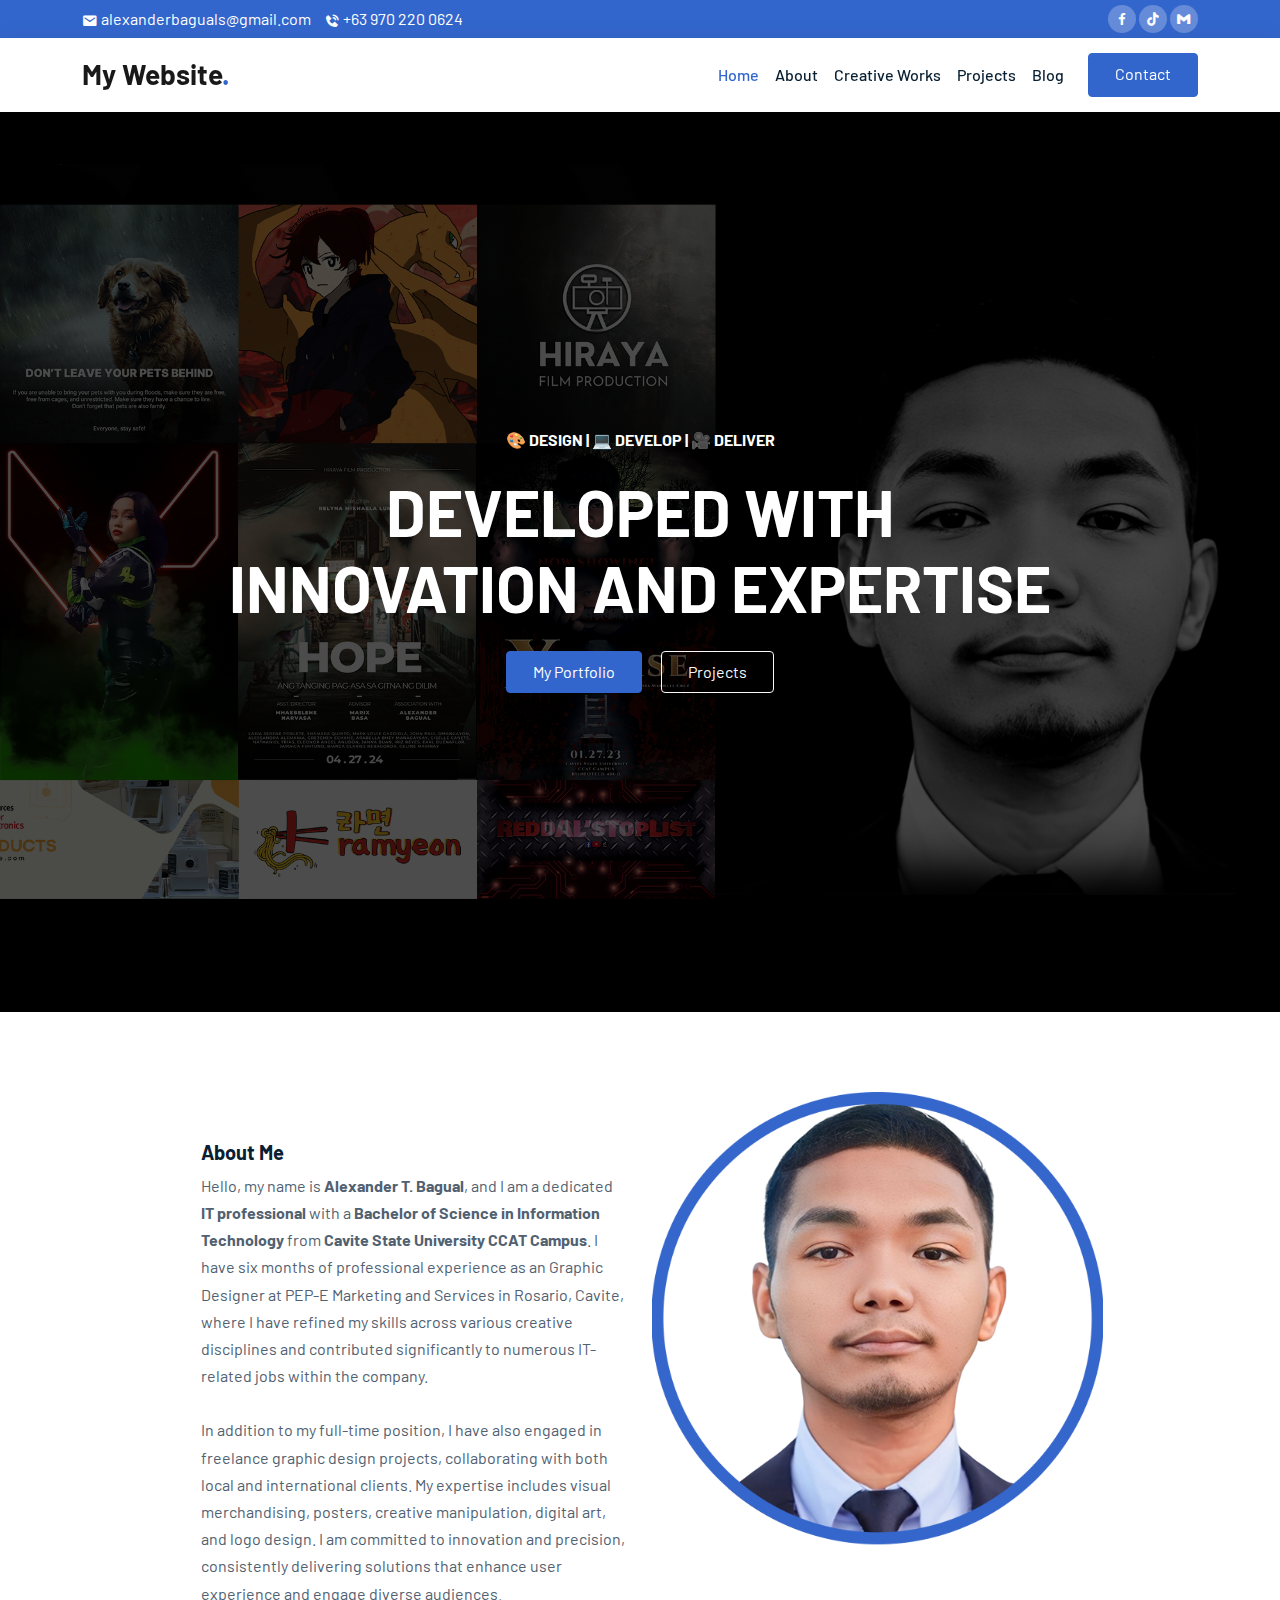
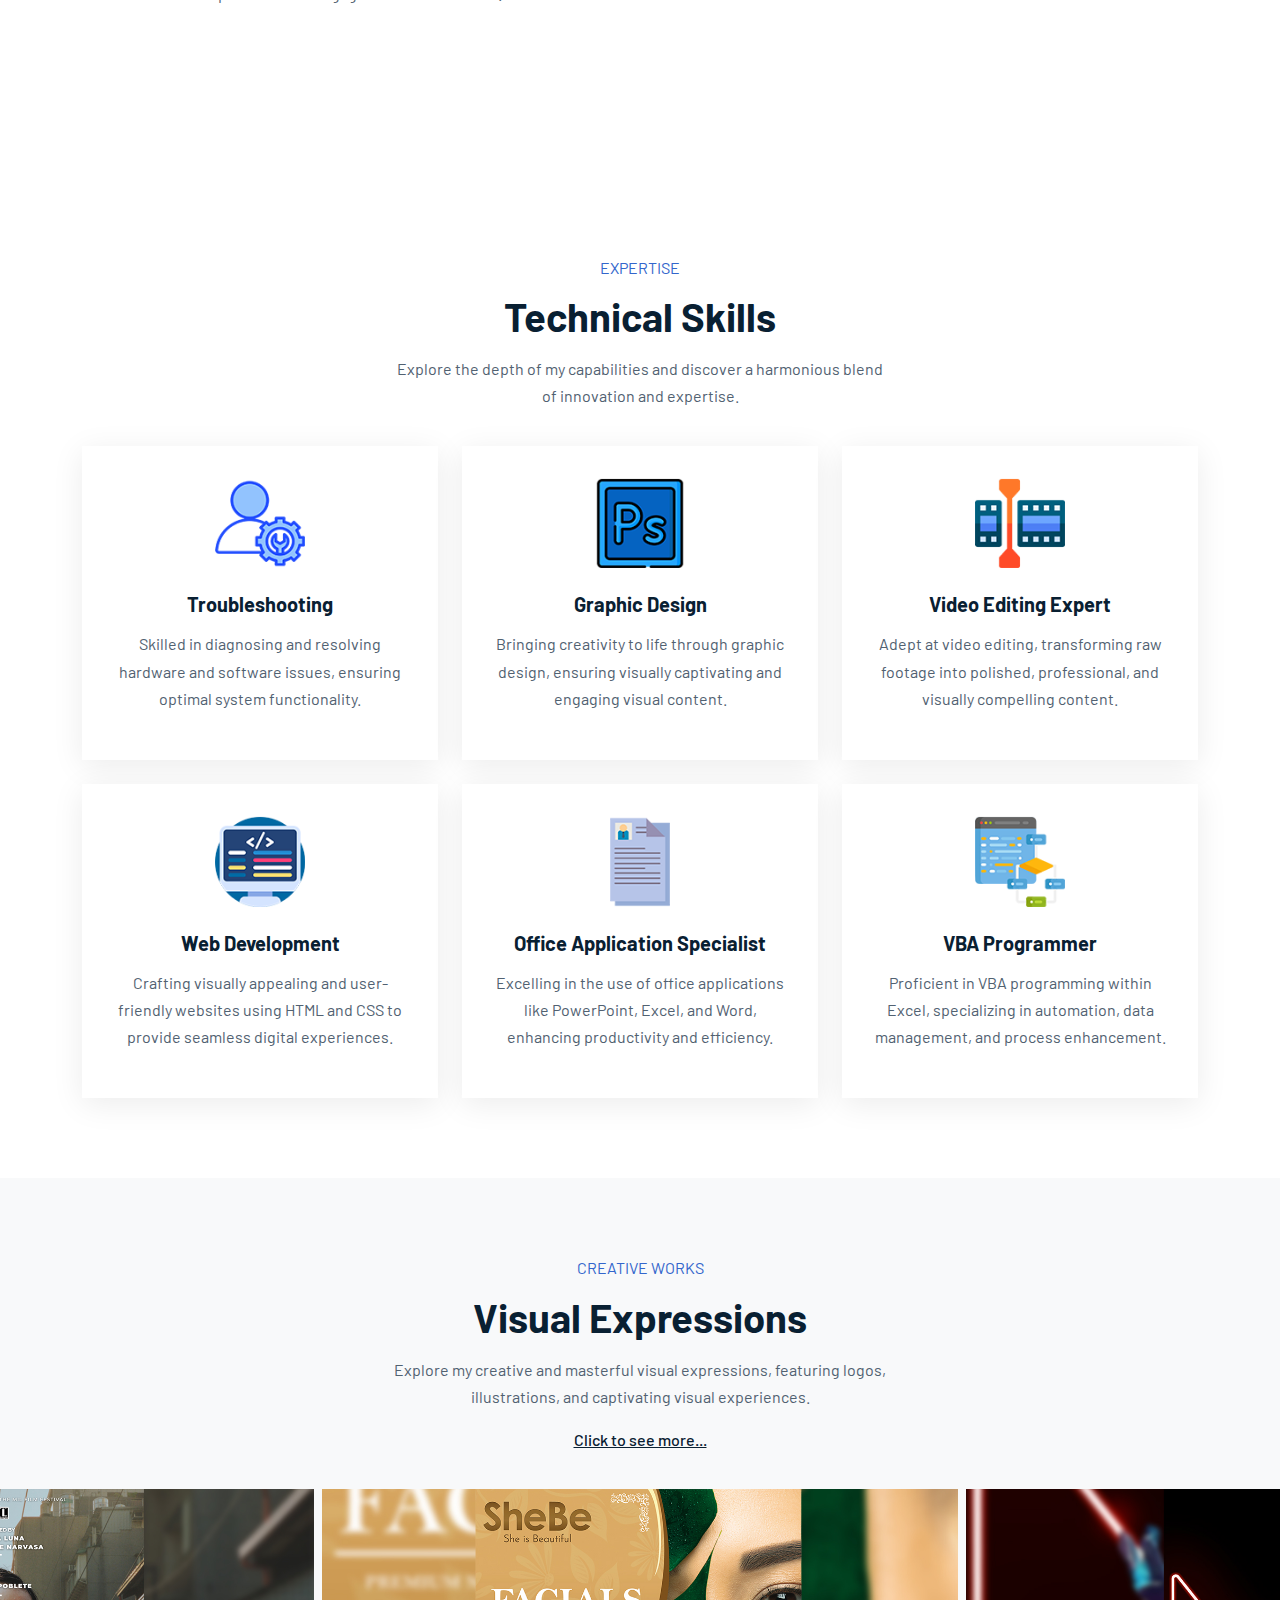
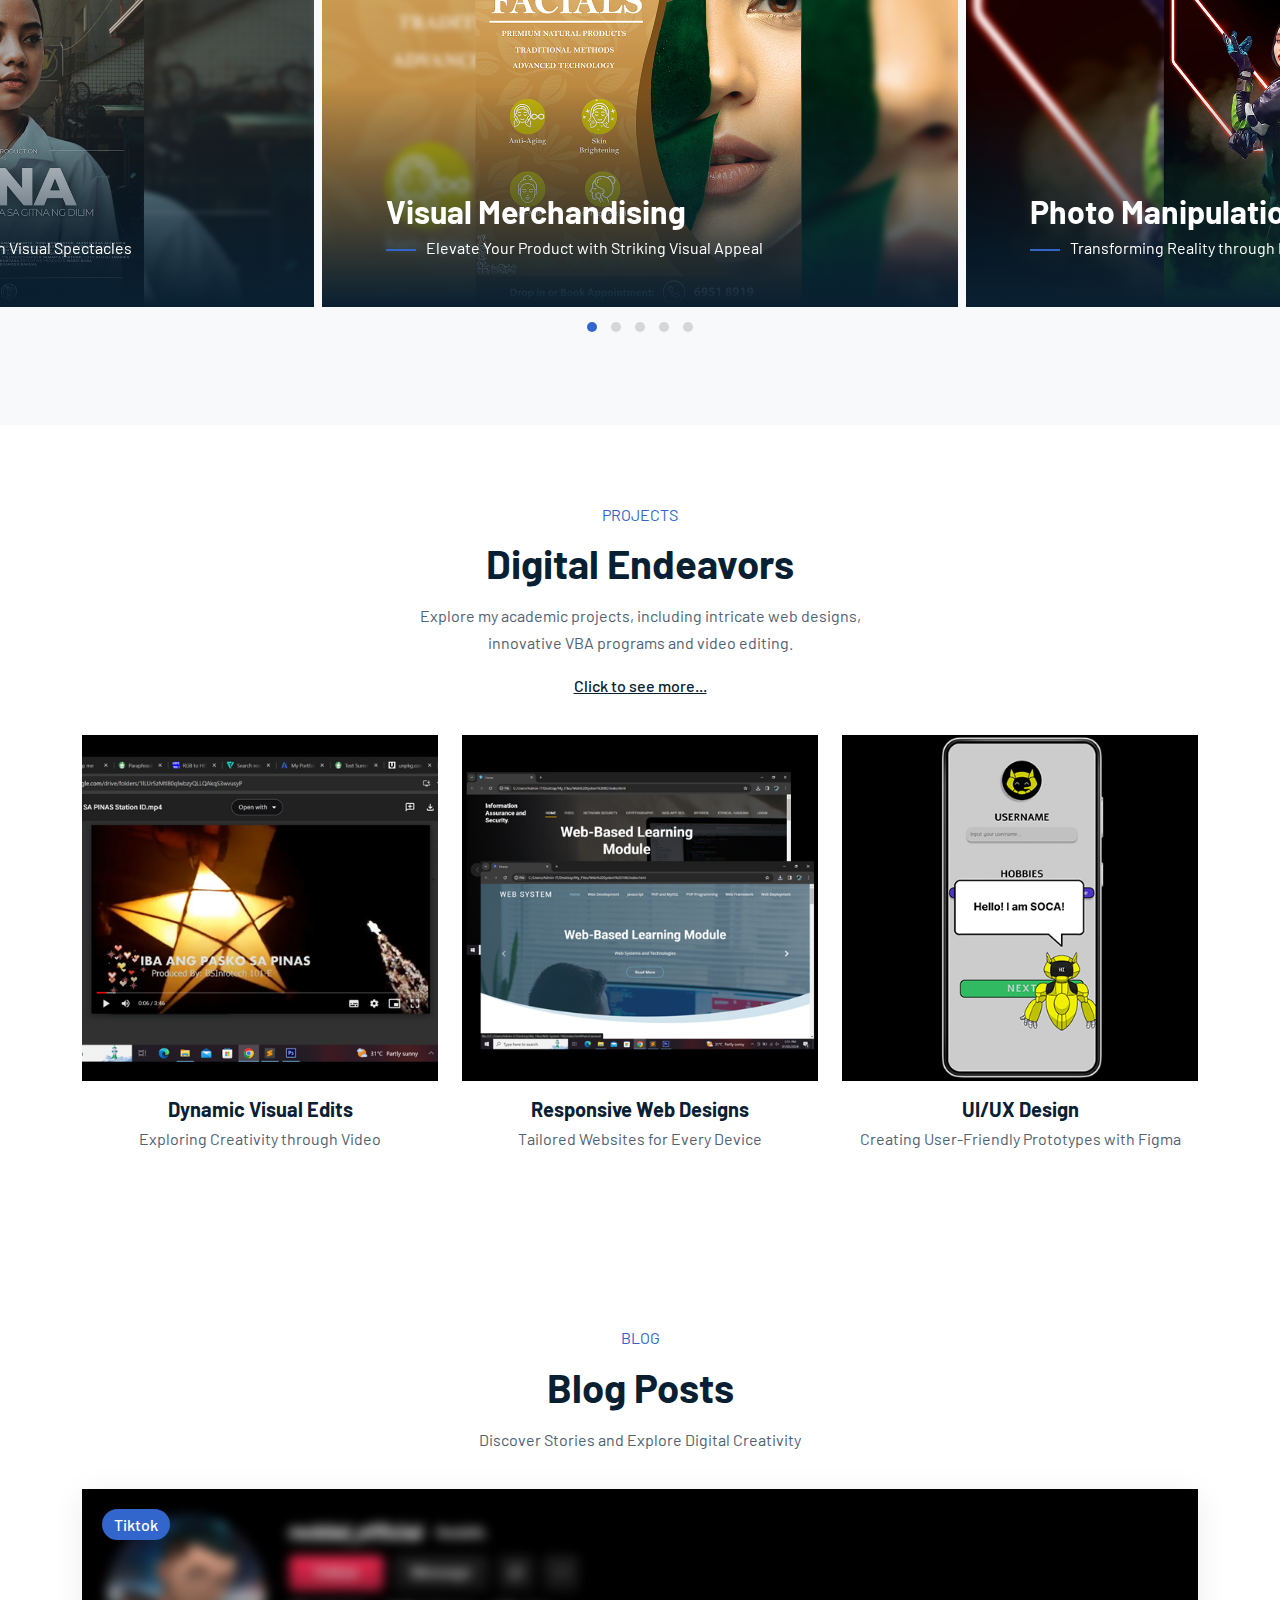
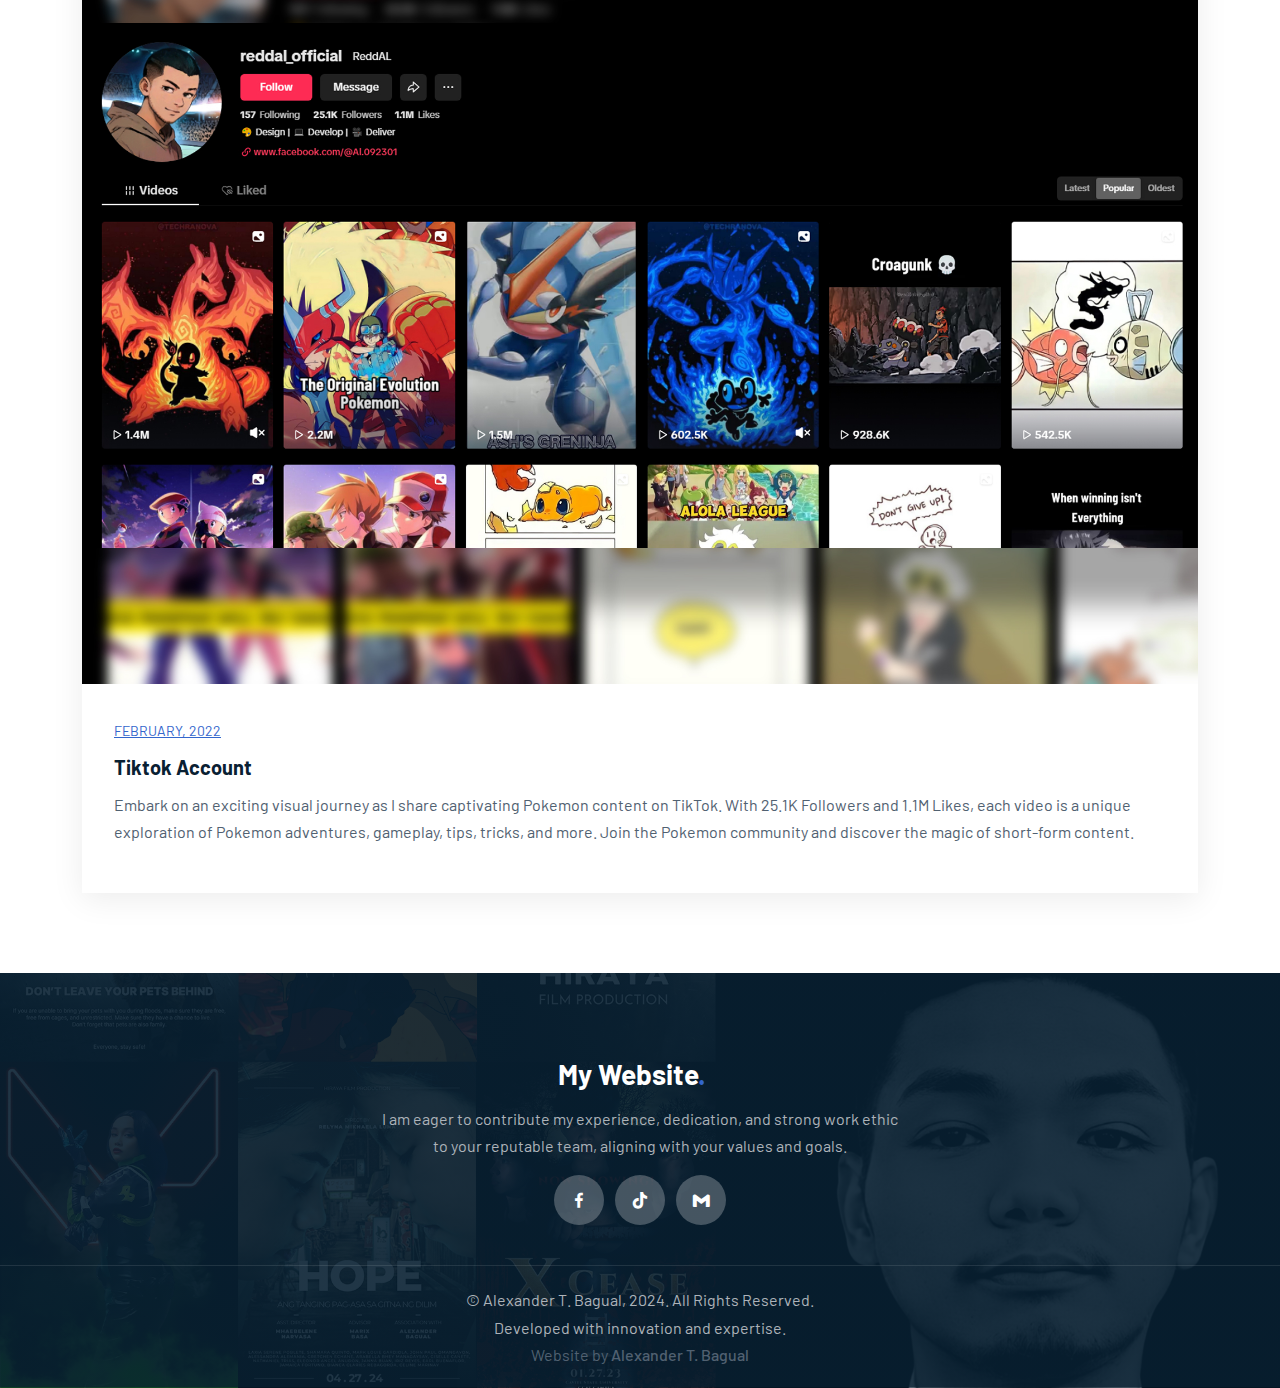
<file: index.html>
<!doctype html>
<html lang="en">

<head>
    <!-- Required meta tags -->
    <meta charset="utf-8">
    <meta name="viewport" content="width=device-width, initial-scale=1">
    <link rel="icon" type="image/x-icon" href="img/logo.png">

    <!-- Bootstrap CSS -->
    <link rel="stylesheet" href="css/bootstrap.min.css">
    <link rel="stylesheet" href="css/owl.carousel.min.css">
    <link rel="stylesheet" href="css/owl.theme.default.min.css">
    <link href='https://unpkg.com/boxicons@2.1.1/css/boxicons.min.css' rel='stylesheet'>
    <link rel="stylesheet" href="css/index.css">

    <title>Alexander Bagual</title>
</head>

<style>  
    .hero-section {  
        background: linear-gradient(rgba(0, 0, 0, 0.7), rgba(0, 0, 0, 0.7)), url('img/bg_banner1.jpg'); /* Add your background image */  
        background-size: cover;  
        background-position: center;  
        height: 100vh; /* Full viewport height */  
        display: flex;  
        align-items: center; /* Center vertically */  
        justify-content: center; /* Center horizontally */  

    }  
</style> 

<body data-bs-spy="scroll" data-bs-target=".navbar" data-bs-offset="70">


    <!-- TOP NAV -->
    <div class="top-nav" id="home">
        <div class="container">
            <div class="row justify-content-between">
                <div class="col-auto">
                    <p> <i class='bx bxs-envelope'></i> alexanderbaguals@gmail.com</p>
                    <p> <i class='bx bxs-phone-call'></i> +63 970 220 0624</p>
                </div>
                <div class="col-auto social-icons">
                    <a href="https://www.facebook.com/Al.092301" target="_blank"><i class='bx bxl-facebook'></i></a>
                    <a href="https://www.tiktok.com/@reddal_official" target="_blank"><i class='bx bxl-tiktok'></i></a>
                    <a href="https://mail.google.com/mail/u/0/#inbox?compose=GTvVlcSKjDTKTwbZJQlwkHmQbzXWcFNbZDPRchGvZkgFfwrNSSMQKPxwQXZkmZjrVwZJgCBNvXSvc" target="_blank"><i class='bx bxl-gmail'></i></a>
                </div>
            </div>
        </div>
    </div>

    <!-- BOTTOM NAV -->
    <nav class="navbar navbar-expand-lg navbar-light bg-white sticky-top">
        <div class="container">
            <a class="navbar-brand" href="#">My Website<span class="dot">.</span></a>
            <button class="navbar-toggler" type="button" data-bs-toggle="collapse" data-bs-target="#navbarNav"
                aria-controls="navbarNav" aria-expanded="false" aria-label="Toggle navigation">
                <span class="navbar-toggler-icon"></span>
            </button>
            <div class="collapse navbar-collapse" id="navbarNav">
                <ul class="navbar-nav ms-auto">
                    <li class="nav-item">
                        <a class="nav-link" href="#home">Home</a>
                    </li>
                    <li class="nav-item">
                        <a class="nav-link" href="#about">About</a>
                    </li>
                    <li class="nav-item">
                        <a class="nav-link" href="#creative_works">Creative Works</a>
                    </li>
                    <li class="nav-item">
                        <a class="nav-link" href="#projects">Projects</a>
                    </li>
                    <li class="nav-item">
                        <a class="nav-link" href="#blog">Blog</a>
                    </li>
                    <a href="#" data-bs-toggle="modal" data-bs-target="#exampleModal"
                    class="btn btn-brand ms-lg-3">Contact</a>
                </ul>
            </div>
        </div>
    </nav>

    <!-- SLIDER -->
<div class="hero-section">  
    <div class="container">  
        <div class="row">  
            <div class="col-12 text-center text-white">  
                <h6 class="text-white text-uppercase">🎨 Design | 💻 Develop | 🎥 Deliver</h6>  
                <h1 class="display-3 my-4">Developed with <br />innovation and expertise</h1>  
                <!-- Update the href and add the download attribute -->  
                <a href="https://drive.google.com/file/d/1pMtkFsSyDGBlQMen_JzwqGhHO-R-yvkG/view?usp=drive_link" class="btn btn-brand" target="_blank">My Portfolio</a>   
                <a href="#projects" class="btn btn-outline-light ms-3">Projects</a>  
            </div>  
        </div>  
    </div>  
</div>  

    <!-- ABOUT -->
    <section id="about">
        <div class="container">
            <div class="row justify-content-center">
                <div class="col-lg-5 py-5">
                    <div class="row">

                        <div class="col-12">
                            <div class="info-box">
                                <div class="ms-4">
                                    <h5>About Me</h5>
                                    <p>Hello, my name is <strong>Alexander T. Bagual</strong>, and I am a dedicated <strong>IT professional</strong> with a <strong>Bachelor of Science in Information Technology</strong> from <strong>Cavite State University CCAT Campus</strong>. I have six months of professional experience as an Graphic Designer at PEP-E Marketing and Services in Rosario, Cavite, where I have refined my skills across various creative disciplines and contributed significantly to numerous IT-related jobs within the company.
                                    <br><br>
                                    In addition to my full-time position, I have also engaged in freelance graphic design projects, collaborating with both local and international clients. My expertise includes visual merchandising, posters, creative manipulation, digital art, and logo design. I am committed to innovation and precision, consistently delivering solutions that enhance user experience and engage diverse audiences.
                                    <br><br>
                                    </p>
                                </div>
                            </div>
                        </div>

                    </div>
                </div>
                <div class="col-lg-5">
                    <img src="img/about.png" alt="">
                </div>
            </div>
        </div>
    </section>

    <section class="text-center">
        <div class="container">
            <div class="row">
                <div class="col-12">
                    <div class="intro">
                        <h6>Expertise</h6>
                        <h1>Technical Skills</h1>
                        <p class="mx-auto">Explore the depth of my capabilities and discover a harmonious blend of innovation and expertise.</p>
                    </div>
                </div>
            </div>
            <div class="row g-4">
                <div class="col-lg-4 col-md-6">
                    <div class="service">
                        <img src="img/icon1.png" alt="">
                        <h5>Troubleshooting</h5>
                        <p>Skilled in diagnosing and resolving hardware and software issues, ensuring optimal system functionality. </p>
                    </div>
                </div>
                <div class="col-lg-4 col-md-6">
                    <div class="service">
                        <img src="img/icon4.png" alt="">
                        <h5>Graphic Design</h5>
                        <p>Bringing creativity to life through graphic design, ensuring visually captivating and engaging visual content. </p>
                    </div>
                </div>
                <div class="col-lg-4 col-md-6">
                    <div class="service">
                        <img src="img/icon5.png" alt="">
                        <h5>Video Editing Expert</h5>
                        <p>Adept at video editing, transforming raw footage into polished, professional, and visually compelling content. </p>
                    </div>
                </div>
                <div class="col-lg-4 col-md-6">
                    <div class="service">
                        <img src="img/icon6.png" alt="">
                        <h5>Web Development</h5>
                        <p>Crafting visually appealing and user-friendly websites using HTML and CSS to provide seamless digital experiences. </p>
                    </div>
                </div>
                <div class="col-lg-4 col-md-6">
                    <div class="service">
                        <img src="img/icon2.png" alt="">
                        <h5>Office Application Specialist</h5>
                        <p>Excelling in the use of office applications like PowerPoint, Excel, and Word, enhancing productivity and efficiency. </p>
                    </div>
                </div>
                <div class="col-lg-4 col-md-6">
                    <div class="service">
                        <img src="img/icon3.png" alt="">
                        <h5>VBA Programmer</h5>
                        <p>Proficient in VBA programming within Excel, specializing in automation, data management, and process enhancement. </p>
                    </div>
                </div>
            </div>
        </div>
    </section>

    <section class="bg-light" id="creative_works">
        <div class="container">
            <div class="row">
                <div class="col-12">
                    <div class="intro">
                        <h6>Creative Works</h6>
                        <h1>Visual Expressions</h1>
                        <p class="mx-auto">Explore my creative and masterful visual expressions, featuring logos, illustrations, and captivating visual experiences. </p>
                        <a href="https://drive.google.com/drive/folders/12ySxg0FFi-xxtlRcLj1Q9hR28Zx5v9nz?usp=drive_link" target="_blank">Click to see more...</a>
                    </div>
                </div>
            </div>
        </div>
        <div id="projects-slider" class="owl-theme owl-carousel">
            <div class="project">
                <div class="overlay"></div>
                <img src="img/creative_works1.jpg" alt="">
                <div class="content">
                    <h2>Visual Merchandising</h2>
                    <h6>Elevate Your Product with Striking Visual Appeal</h6>
                </div>
            </div>
            <div class="project">
                <div class="overlay"></div>
                <img src="img/creative_works2.jpg" alt="">
                <div class="content">
                    <h2>Photo Manipulations</h2>
                    <h6>Transforming Reality through Photo Magic</h6>
                </div>
            </div>
            <div class="project">
                <div class="overlay"></div>
                <img src="img/creative_works4.jpg" alt="">
                <div class="content">
                    <h2>Digital Art</h2>
                    <h6>Unleashing Creativity in the Digital Realm</h6>
                </div>
            </div>
            <div class="project">
                <div class="overlay"></div>
                <img src="img/creative_works3.jpg" alt="">
                <div class="content">
                    <h2>Logo Design</h2>
                    <h6>Crafting Identity Through Distinctive Visual Symbols</h6>
                </div>
            </div>
            <div class="project">
                <div class="overlay"></div>
                <img src="img/creative_works5.jpg" alt="">
                <div class="content">
                    <h2>Movie Poster</h2>
                    <h6>Capturing Cinematic Essence in Visual Spectacles</h6>
                </div>
            </div>
        </div>
    </section>

    <section id="projects">
        <div class="container">
            <div class="row">
                <div class="col-12">
                    <div class="intro">
                        <h6>Projects</h6>
                        <h1>Digital Endeavors</h1>
                        <p class="mx-auto">Explore my academic projects, including intricate web designs, innovative VBA programs and video editing. </p>
                        <a href="https://drive.google.com/drive/folders/1X15bBSCZztVf3zmXs7099DZffvZpXAVI?usp=drive_link" target="_blank">Click to see more...</a>
                    </div>
                </div>
            </div>
            <div class="row justify-content-center">
                <div class="col-lg-4 col-md-8">
                    <div class="team-member">
                        <div class="image">
                            <img src="img/projects1.jpg" alt="">
                            <div class="social-icons">
                                <a href="https://drive.google.com/drive/folders/11HXJoitNienQ6mT6GjkQm2-zEFQHj-qM?usp=drive_link" target="_blank"><i class='bx bx-share'></i></a>
                            </div>
                            <div class="overlay"></div>
                        </div>

                        <h5>Dynamic Visual Edits</h5>
                        <p>Exploring Creativity through Video</p>
                    </div>
                </div>
                <div class="col-lg-4 col-md-8">
                    <div class="team-member">
                        <div class="image">
                            <img src="img/projects2.jpg" alt="">
                            <div class="social-icons">
                                <a href="https://drive.google.com/drive/folders/1cNnaOuyKjGz_hVaAKQB-41PFLvNv_0uY?usp=drive_link" target="_blank"><i class='bx bx-share'></i></a>
                            </div>
                            <div class="overlay"></div>
                        </div>

                        <h5>Responsive Web Designs</h5>
                        <p>Tailored Websites for Every Device</p>
                    </div>
                </div>
                <div class="col-lg-4 col-md-8">
                    <div class="team-member">
                        <div class="image">
                            <img src="img/projects3.jpg" alt="">
                            <div class="social-icons">
                                <a href="https://www.figma.com/proto/36MzX8UhE5XfHdxdZbGmvy/SOCA?node-id=100-6&p=f&t=zXeqCzFwQ6ASkWAS-1&scaling=scale-down&content-scaling=fixed&page-id=100%3A2&starting-point-node-id=100%3A3&show-proto-sidebar=1" target="_blank"><i class='bx bx-share'></i></a>
                            </div>
                            <div class="overlay"></div>
                        </div>

                        <h5>UI/UX Design</h5>
                        <p>Creating User-Friendly Prototypes with Figma</p>
                    </div>
                </div>
            </div>
        </div>
    </section>

    <section id="blog">
        <div class="container">
            <div class="row">
                <div class="col-12">
                    <div class="intro">
                        <h6>Blog</h6>
                        <h1>Blog Posts</h1>
                        <p class="mx-auto">Discover Stories and Explore Digital Creativity</p>
                    </div>
                </div>
            </div>
            <div class="row">
                <div class="#">
                    <article class="blog-post">
                        <img src="img/blog_post3.jpg" alt="">
                        <a href="#" class="tag">Tiktok</a>
                        <div class="content">
                            <small>February, 2022</small>
                            <h5>Tiktok Account</h5>
                            <p>Embark on an exciting visual journey as I share captivating Pokemon content on TikTok. With 25.1K Followers and 1.1M Likes, each video is a unique exploration of Pokemon adventures, gameplay, tips, tricks, and more. Join the Pokemon community and discover the magic of short-form content.</p>
                        </div>
                    </article>
                </div>
            </div>
        </div>
    </section>

    <footer>
        <div class="footer-top text-center">
            <div class="container">
                <div class="row justify-content-center">
                    <div class="col-lg-6 text-center">
                        <h4 class="navbar-brand">My Website<span class="dot">.</span></h4>
                        <p>I am eager to contribute my experience, dedication, and strong work ethic<br>to your reputable team, aligning with your values and goals.</p>
                        <div class="col-auto social-icons">
                            <a href="https://www.facebook.com/Al.092301" target="_blank"><i class='bx bxl-facebook'></i></a>
                            <a href="https://www.tiktok.com/@reddal_official" target="_blank"><i class='bx bxl-tiktok'></i></a>
                            <a href="https://mail.google.com/mail/u/0/#inbox?compose=GTvVlcSKjDTKTwbZJQlwkHmQbzXWcFNbZDPRchGvZkgFfwrNSSMQKPxwQXZkmZjrVwZJgCBNvXSvc" target="_blank"><i class='bx bxl-gmail'></i></a>
                        </div>
                    </div>
                </div>
            </div>
        </div>
        <div class="footer-bottom text-center">
            <p class="mb-0">© Alexander T. Bagual, 2024. All Rights Reserved. <br>Developed with innovation and expertise.</p> Website by  <a
                hrefs="https://www.facebook.com/Al.092301">Alexander T. Bagual</a>
        </div>
    </footer>


    <!-- Modal -->
    <div class="modal fade" id="exampleModal" tabindex="-1" aria-labelledby="exampleModalLabel" aria-hidden="true">
        <div class="modal-dialog modal-dialog-centered modal-xl">
            <div class="modal-content">
                <div class="modal-body p-0">
                    <div class="container-fluid">
                        <div class="row gy-4">
                            <div class="col-lg-4 col-sm-12 bg-cover"
                                style="background-image: url(img/contacts.jpg); min-height:300px;">
                                <div>

                                </div>
                            </div>
                            <div class="col-lg-8">
                                <form class="p-lg-5 col-12 row g-3">
                                    <div>
                                        <h1>Find me here!</h1>
                                    </div>
                                    <div class="col-lg-6">
                                        <label for="userName" class="form-label">First name</label>
                                        <label for="userName" class="form-control">Alexander</label>
                                    </div>
                                    <div class="col-lg-6">
                                        <label for="userName" class="form-label">Last name</label>
                                        <label for="userName" class="form-control">Bagual</label>
                                    </div>
                                    <div class="col-lg-6">
                                        <label for="userName" class="form-label">Middle name</label>
                                        <label for="userName" class="form-control">Torres</label>
                                    </div>
                                    <div class="col-lg-6">
                                        <label for="userName" class="form-label">Contact Number</label>
                                        <label for="userName" class="form-control">+63 970 220 0624</label>
                                    </div>
                                    <div class="col-12">
                                        <label for="userName" class="form-label">Email</label>
                                        <label for="userName" class="form-control">alexanderbaguals@gmail.com</label>
                                    </div>
                                    <div class="col-12">
                                        <label for="userName" class="form-label">Address</label>
                                        <label for="userName" class="form-control">0729 Nawasa, Salcedo II, Noveleta, Cavite</label>
                                    </div>
                                </form>
                            </div>
                        </div>
                    </div>
                </div>

            </div>
        </div>
    </div>


    <script src="js/jquery.min.js"></script>
    <script src="js/bootstrap.bundle.min.js"></script>
    <script src="js/owl.carousel.min.js"></script>
    <script src="js/app.js"></script>
    <script src="js/downloadLinks.js"></script>
</body>

</html>
</file>
<file: css/index.css>
@import url('https://fonts.googleapis.com/css2?family=Barlow:wght@400;500;600;700&display=swap');

:root {
    --brand: #3366CC;
    --dark: #092032;
    --body: #516171;
    --border: rgba(0,0,0,0.08);
    --shadow: 0px 6px 30px rgba(0, 0, 0, 0.08);
    
}

body {
    font-family: "Barlow", sans-serif;
    color: var(--body);
    line-height: 1.7;
}

h1,h2,h3,h4,h5,h6,
.display-1,.display-2,.display-3,.display-4 {
    font-weight: 700;
    color: var(--dark);
}

.bg-cover {
    background-size: cover;
    background-position: center;
    background-repeat: no-repeat;
}

img {
    width: 100%;
}

a {
    color: var(--dark);
    transition: all 0.4s ease;
    font-weight: 500;
}

a:hover {
    color: var(--brand);
}

section {
    padding-top: 80px;
    padding-bottom: 80px;
}

.text-brand {
    color: var(--brand) !important;
}

.owl-prev {
    left: 0;
}
.owl-next {
    right: 0;
}

.owl-dot.active span{
    background-color: var(--brand) !important;
}


 /* slide */

.display-3 {
    text-transform: uppercase;
    color: #fff;
}

.btn {
    padding: 8px 26px;
}

.btn-brand {
    border-color: var(--brand);
    background-color: var(--brand);
    color: #fff;
}

.btn-brand:hover {
    background-color: #fff;
    border-color: #3366CC;
    color: #3366CC;
}

/* navbar */
.top-nav {
    background-color: var(--brand);
    color: #fff;
    padding-top: 5px;
    padding-bottom: 5px;
}

.top-nav p {
    display: inline-block;
    margin-bottom: 0;
    margin-right: 10px;
}

.top-nav span,
.top-nav i {
    vertical-align: middle;
}

.navbar {
    box-shadow: var(--shadow);
}

.social-icons a {
    width: 28px;
    height: 28px;
    display: inline-flex;
    color: #fff;
    background-color: rgba(255, 255, 255, 0.25);
    text-decoration: none;
    align-items: center;
    justify-content: center;
    border-radius: 100px;
}

.social-icons a:hover {
    background-color: #fff;
    color: var(--brand);
}
.conditions-section{
    margin: 20px 0;
}
.conditions-section a{
   color: #fff;
   margin: 0 10px;
}

.navbar .navbar-nav .nav-link {
    color: var(--dark);
}

.navbar .navbar-nav .nav-link:hover {
    color: var(--brand);
}

.navbar .navbar-nav .nav-link.active {
    color: var(--brand);
}

.navbar-brand {
    font-size: 28px;
    font-weight: 700;
}

.navbar-brand .dot {
    color: var(--brand);
}

.intro {margin-bottom: 36px;
text-align: center;}

.intro p {
    max-width: 500px;
}
.intro h6{
    color: var(--brand);
    font-weight: 400;
    text-transform: uppercase;
}

.intro h1 {
    margin-top: 15px;
    margin-bottom: 15px;
}

.info-box {
    align-items: center;
    display: flex;
}

.info-box img {
    width: 90px;
}


#milestone {
    background: linear-gradient(rgba(255, 77, 41, 0.85), rgba(255, 77, 41, 0.85)), url(../img/bg_banner1.jpg);
    background-size: cover;
    background-position: center;
    background-repeat: no-repeat;
}

#milestone h1,
#milestone p {
    color: #fff;
}

.service {
    padding: 32px;
    background-color: #fff;
    box-shadow: var(--shadow);
}

.service h5 {
    margin-top: 24px;
    margin-bottom: 14px;
}

.service img {
    width: 90px;
}


.project {
    position: relative;
    overflow: hidden;
    z-index: 2;
}

.project h6 {
    font-weight: 400;
}

.project h6::before {
    content: "";
    height: 2px;
    width: 30px;
    display: inline-block;
    background: var(--brand);
    vertical-align: middle;
    margin-right: 10px;
}


.project .overlay {
    width: 100%;
    height: 220px;
    position: absolute;
    bottom: 0;
    left: 0;
    background: linear-gradient(180deg, rgba(255, 76, 41, 0) 0%, var(--dark) 100%);
}

.project .content {
    position: absolute;
    left: 10%;
    bottom: 10%
}

.project h2,
.project h6 {
    color: #fff;
}

.team-member {
    text-align: center;
}

.team-member .image{
    position: relative;
    z-index: 2;
    overflow: hidden;
}

.team-member .overlay {
    width: 100%;
    height: 100%;
    position: absolute;
    left: 0;
    top: -10%;
    background-color: rgba(51, 102, 204, 0.7);
    opacity: 0;
    transition: all 0.4s ease;
}

.team-member h5 {
    margin-top: 16px;
    margin-bottom: 4px;
}

.team-member .social-icons {
    position: absolute;
    top: 60%;
    left: 50%;
    transform: translate(-50%, -50%);
    z-index: 2;
    opacity: 0;
    transition: all 0.4s ease;
}

.team-member .social-icons a {
    width: 40px;
    height: 40px;
}

.team-member:hover .social-icons {
    top: 50%;
    opacity: 1;
}

.team-member:hover .overlay {
    top: 0%;
    opacity: 1;
}

#reviews {

    background: linear-gradient(-90deg, rgba(8, 32, 50, 0.8), rgba(8, 32, 50, 0.8)), url(../img/bg_banner1.jpg), #082032;;
    background-size: cover;
    background-position: center;
    background-repeat: no-repeat;
}

.review {
    text-align: center;
    z-index: 2;
    position: relative;
    margin: 15px;
    max-width: 768px;
    margin: auto;
}

.review .bxs-quote-alt-left {
    font-size: 120px;
    position: absolute;
    opacity: 0.1;
    left: 50%;
    top: 50%;
    transform: translate(-50%, -50%);
    color: #fff;
}

.review img {
    width: 80px !important;
    height: 80px;
    border-radius: 100px;
    margin: auto;
}

.review h5 {
    margin-top: 16px;
    margin-bottom: 4px;
    color: #fff;
}

.review h3 {
    margin-top: 26px;
    margin-bottom: 26px;
    font-size: 22px;
    color: #fff;
    font-weight: 400;
    line-height: 1.7;
}

.review small {
    color: var(--brand);
}

.review .stars {
    color: var(--brand);
}

.blog-post {
    position: relative;
    background-color: #fff;
    box-shadow: var(--shadow);
}

.blog-post .content {
    padding: 32px;
}

.blog-post a {
    position: absolute;
    top: 20px;
    left: 20px;
    background-color: var(--brand);
    padding: 2px 12px;
    border-radius: 100px;
    text-decoration: none;
    color: #fff;
}

.blog-post h5 {
    margin-top: 12px;
    margin-bottom: 12px;
}

.blog-post small {
    text-transform: uppercase;
    color: var(--brand);
    text-decoration: underline;
}

footer {
    background: linear-gradient(0deg, rgba(8, 32, 50, 0.9), rgba(8, 32, 50, 0.9)), url(../img/bg_banner1.jpg), #082032;;
    background-size: cover;
    background-position: center;
    background-repeat: no-repeat;
}

footer .footer-top {
    padding-top: 80px;
    padding-bottom: 40px;
}

.footer-bottom {
    border-top: 1px solid rgba(255, 255, 255, 0.1);
    padding-bottom: 20px;
    padding-top: 20px;
}

footer .navbar-brand {
    color: #fff;
}

footer p {
    color: #ADB3B9;
}

footer .social-icons a {
    width: 50px;
    height: 50px;
    font-size: 20px;
    margin-left: 4px;
    margin-right: 4px;
}

.loader {
    min-height: 100vh;
    display: flex;
    align-items: center;
    justify-content: center;
    background-color: red;
    z-index: 99999;
    position: fixed;
    left: 0;
    right: 0;
}


input.form-control {
    border-color: transparent;
    height: 44px;
}

.form-control {
    background-color: rgba(0, 0, 0, 0.04);
    border-color: rgba(0, 0, 0, 0.04);;
}

.form-control:focus {
    box-shadow: none;
    border-color: var(--brand);
}

.bx {
    cursor: pointer;
}
</file>
